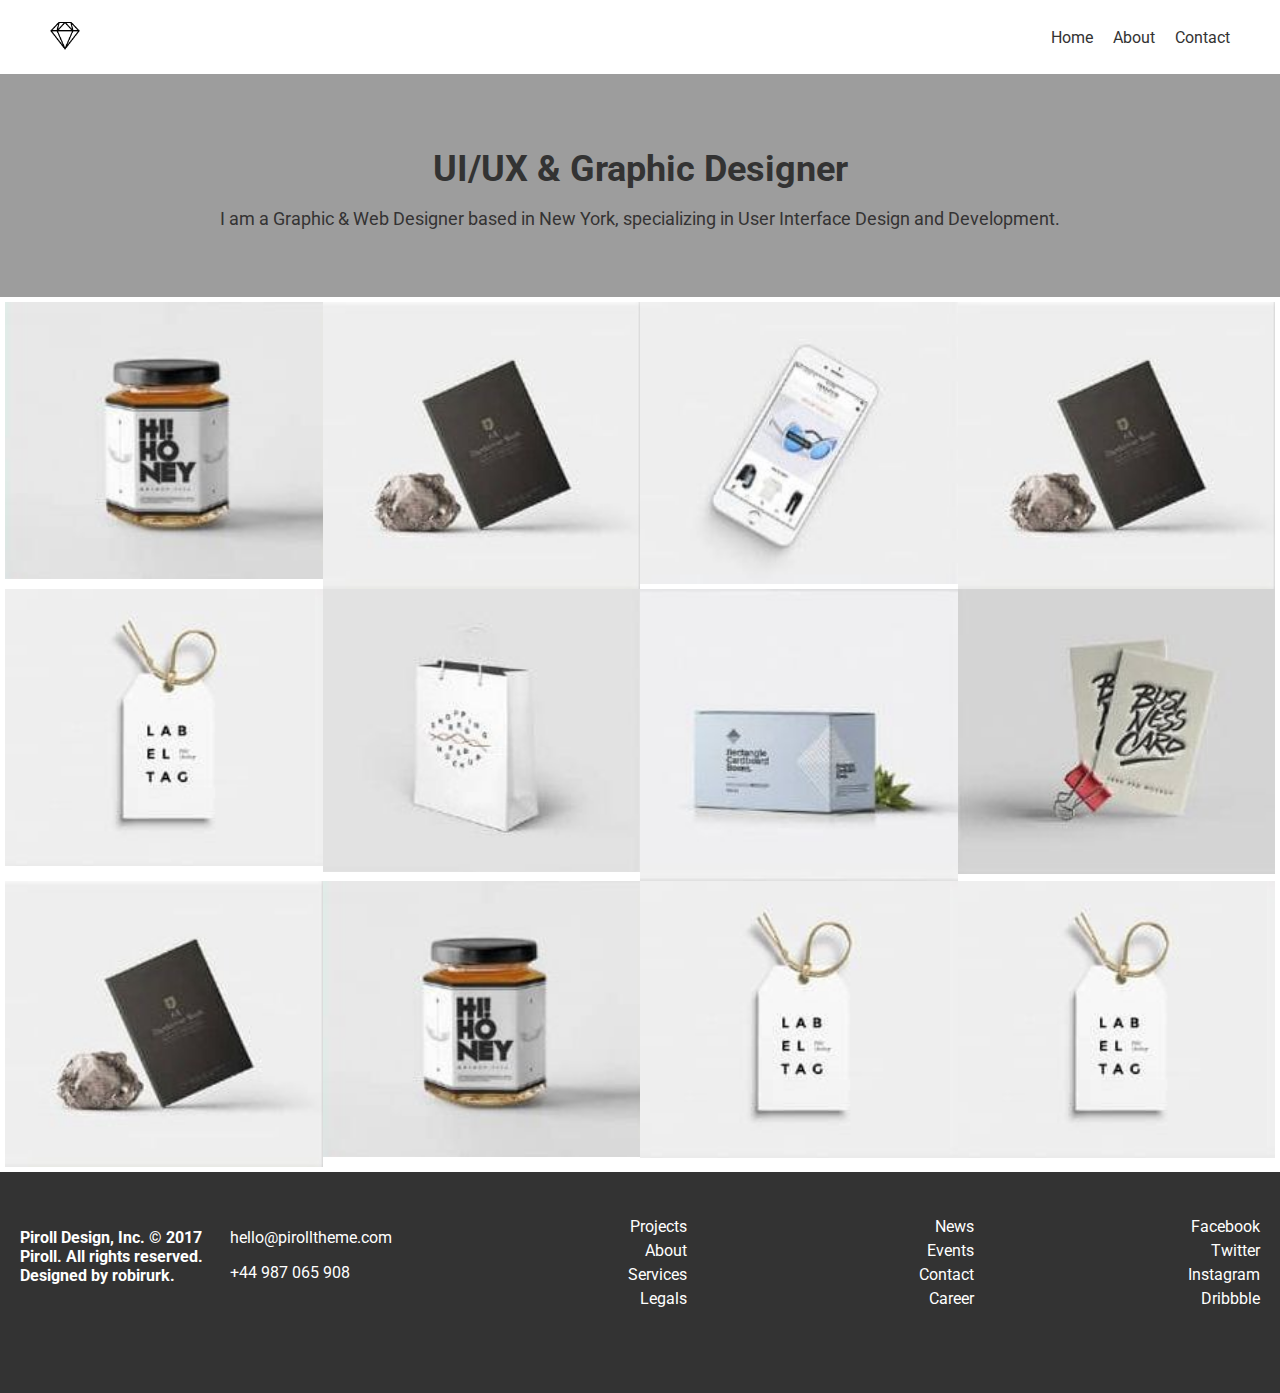
<file: home.html>
<!DOCTYPE html>
<html lang="en">

<head>
    <meta charset="UTF-8">
    <meta name="viewport" content="width=device-width, initial-scale=1.0">
    <title>Document</title>

    <title>
        UI/UX &amp; Graphic Designer
    </title>
    <link href="https://cdnjs.cloudflare.com/ajax/libs/font-awesome/5.15.3/css/all.min.css" rel="stylesheet">
    <link href="https://fonts.googleapis.com/css2?family=Roboto:wght@400;700&amp;display=swap" rel="stylesheet">
    <style>
        body {
            margin: 0;
            font-family: 'Roboto', sans-serif;
            color: #333;
        }
        
        .header {
            display: flex;
            justify-content: space-between;
            align-items: center;
            padding: 20px 50px;
            background-color: #fff;
        }
        
        .header img {
            width: 30px;
        }
        
        .nav {
            display: flex;
            gap: 20px;
        }
        
        .nav a {
            text-decoration: none;
            color: #333;
            font-weight: 400;
        }
        
        .header nav a:hover {
            color: #00c2a8;
        }
        
        .main {
            text-align: center;
            padding: 50px 20px;
            background-color: #9d9d9d;
        }
        
        .main h1 {
            font-size: 36px;
            margin-bottom: 10px;
        }
        
        .main p {
            font-size: 18px;
            color: #343333;
        }
        
        .portfolio {
            display: grid;
            grid-template-columns: repeat(4, 1fr);
            gap: 0px;
            padding: 5px;
        }
        
        .portfolio img {
            width: 100%;
            height: auto;
        }
        
        .footer {
            background-color: #333;
            color: white;
            padding: 40px 20px;
            text-align: left;
        }
        
        .footer .footer-container {
            display: flex;
            justify-content: space-between;
            flex-wrap: wrap;
        }
        
        .footer .footer-container div {
            margin-bottom: 20px;
        }
        
        .footer .footer-container .footer-left {
            width: 30%;
            display: flex;
        }
        
        .footer .footer-container .footer-left {
            width: 30%;
            margin-right: auto;
        }
        
        .footer .footer-container .footer-right {
            width: 60%;
            display: flex;
            justify-content: space-between;
            text-align: right;
        }
        
        .footer .footer-container .footer-right div {
            width: 23%;
        }
        
        .footer a {
            color: white;
            text-decoration: none;
            display: block;
            margin: 5px 0;
        }@media (max-width: 480px) {
        .footer {
        padding: 20px;
    }
    .footer .footer-left,
    .footer .footer-right {
        width: 100%;
        text-align: center;
    }
    .footer .footer-right {
        flex-direction: column;
    }
}
    </style>
</head>

<body>
    <header class="header">
        <a href="index.html">
            <img alt="Logo" src="./imgs/ss/icons8-diamond-50.png" />
        </a>
        <nav class="nav">
            <a class="active" href="#">
     Home
    </a>
            <a href="About.html">
     About
    </a>
            <a href="contact.html">
     Contact
    </a>
        </nav>
    </header>
    <main class="main">
        <h1>
            UI/UX &amp; Graphic Designer
        </h1>
        <p>
            I am a Graphic &amp; Web Designer based in New York, specializing in User Interface Design and Development.
        </p>
    </main>
    <section class="portfolio">
        <img alt="Business card design on a table" height="300" src="./imgs/new/photo_2024-10-10_22-20-38.jpg" width="300" />
        <img alt="Mobile phone displaying a design" height="300" src="./imgs/new/photo_2024-10-10_22-21-25.jpg" width="300" />
        <img alt="Shopping bag with a logo" height="300" src="./imgs/new/photo_2024-10-10_22-21-33.jpg" width="300" />
        <img alt="Black book with a logo on a rock" height="300" src="./imgs/new/photo_2024-10-12_11-04-57.jpg" width="300" />
        <img alt="Glass bottle with a label" height="300" src="./imgs/new/photo_2024-10-10_22-21-38.jpg" width="300" />
        <img alt="Turquoise shopping bag with an eye logo" height="300" src="./imgs/new/photo_2024-10-10_22-21-43.jpg" width="300" />
        <img alt="Honey jar with a label" height="300" src="./imgs/new/photo_2024-10-10_22-21-48.jpg" width="300" />
        <img alt="White bottle with a pump" height="300" src="./imgs/new/photo_2024-10-10_22-21-51.jpg" width="300" />
        <img alt="Label tag with a string" height="300" src="./imgs/new/photo_2024-10-12_11-04-57.jpg" width="300" />
        <img alt="White wine bottle with a label" height="300" src="./imgs/new/photo_2024-10-12_11-05-12.jpg" width="300" />
        <img alt="Box with a design and a leaf" height="300" src="./imgs/new/photo_2024-10-10_22-21-38.jpg" width="300" />
        <img alt="Business cards with a design" height="300" src="./imgs/new/photo_2024-10-10_22-21-38.jpg" width="300" />
    </section>
    <div class="footer ">
        <div class="footer-container ">
            <div class="footer-left ">
                <p style="font-weight: bold ;">
                    Piroll Design, Inc. © 2017 Piroll. All rights reserved. Designed by robirurk.
                </p>
                <div class="info">
                    <p>
                        hello@pirolltheme.com
                    </p>
                    <p>
                        +44 987 065 908

                </div>

            </div>
            <div class="footer-right ">
                <div class="right-first">
                    <a href="# ">
       Projects
      </a>
                    <a href="# ">
       About
      </a>
                    <a href="About.html">
       Services
      </a>
                    </a>
                    <a href="# ">
Legals
</a>
                </div>
                <div>
                    <a href="# ">
       News
      </a>
                    <a href="# ">
       Events
      </a>
                    <a href="contact.html">
       Contact
      </a>
                    <a href="# ">
        Career
       </a>

                </div>



                <div>
                    <a href="# ">
       Facebook
      </a>
                    <a href="# ">
       Twitter
      </a>
                    <a href="# ">
       Instagram
      </a>
                    <a href="# ">
       Dribbble
      </a>
                </div>
            </div>
        </div>
</body>

</html>
</file>
